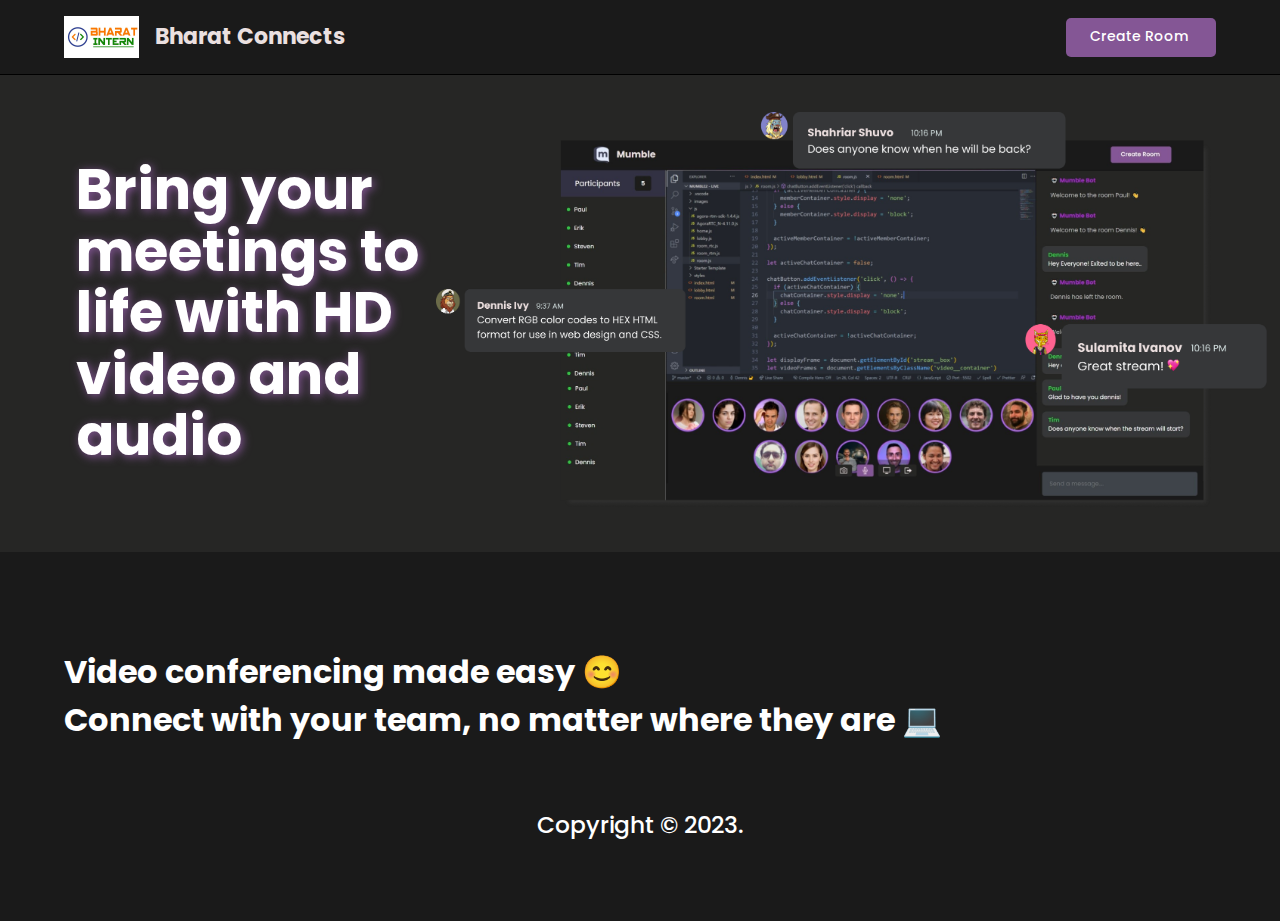
<file: index.html>
<!DOCTYPE html>
<html>

<head>
    <meta charset='utf-8'>
    <meta http-equiv='X-UA-Compatible' content='IE=edge'>
    <title>Room</title>
    <meta name='viewport' content='width=device-width, initial-scale=1'>
    <link rel='stylesheet' type='text/css' media='screen' href='styles/main.css'>
    <link rel='stylesheet' type='text/css' media='screen' href='styles/lobby.css'>
    <link rel='stylesheet' type='text/css' media='screen' href='styles/index.css'>
</head>

<body>

    <header id="nav">
        <div class="nav--list">
            <a href="index.html" />
            <h3 id="logo">
                <img src="./images/logo.png" alt="Site Logo">
                Bharat Connects
            </h3>
            </a>
        </div>
        <div id="nav__links">
            <a class="nav__link" id="create__room__btn" href="lobby.html">
                Create Room
                <svg xmlns="http://www.w3.org/2000/svg" width="24" height="24" fill="#ede0e0" viewBox="0 0 24 24">
                    <path
                        d="M12 0c-6.627 0-12 5.373-12 12s5.373 12 12 12 12-5.373 12-12-5.373-12-12-12zm6 13h-5v5h-2v-5h-5v-2h5v-5h2v5h5v2z" />
                </svg>
            </a>
        </div>
    </header>

    <section class="hero__section">
        <h2>Bring your meetings to life with HD video and audio</h2>
        <div class="hero__section__img">
            <img style="max-height: 550px;object-fit: contain;" src="./images/preview.png" alt="hero__img">
        </div>
    </section>

    <footer>
        <section id="room__list">
            <h3 id="room__listTitle">
                Video conferencing made easy 😊<br>
                Connect with your team, no matter where they are 💻
            </h3>
            <div id="footer">
                <h1>Copyright © 2023.</h1>
            </div>
        </section>
    </footer>

</body>

</html>
</file>
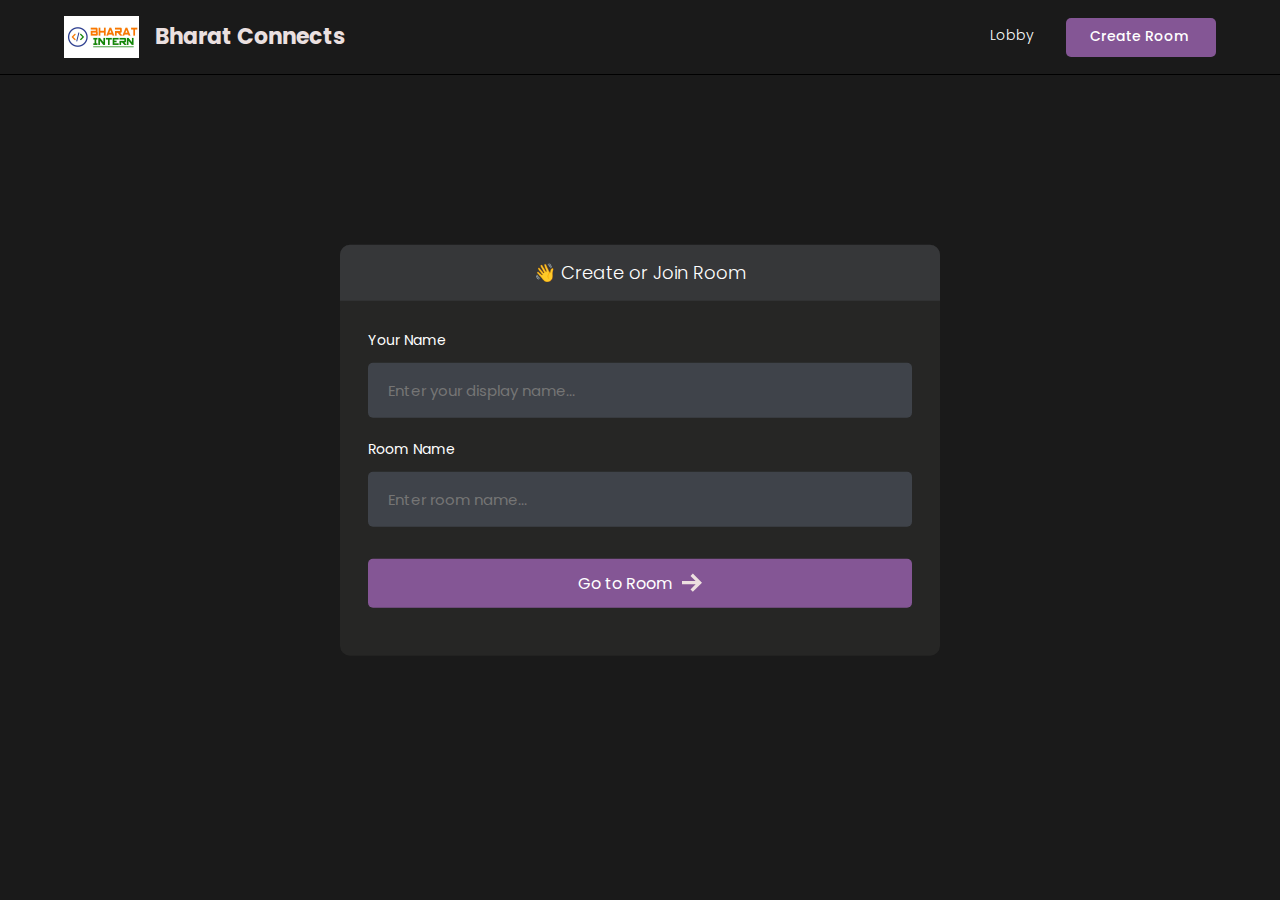
<file: lobby.html>
<!DOCTYPE html>
<html>

<head>
    <meta charset='utf-8'>
    <meta http-equiv='X-UA-Compatible' content='IE=edge'>
    <title>Room</title>
    <meta name='viewport' content='width=device-width, initial-scale=1'>
    <link rel='stylesheet' type='text/css' media='screen' href='styles/main.css'>
    <link rel='stylesheet' type='text/css' media='screen' href='styles/lobby.css'>
</head>

<body>

    <header id="nav">
        <div class="nav--list">
            <a href="lobby.html" />
            <h3 id="logo">
                <img src="./images/logo.png" alt="Site Logo">
                <span>Bharat Connects</span>
            </h3>
            </a>
        </div>

        <div id="nav__links">
            <a class="nav__link" href="/">
                Lobby
                <svg xmlns="http://www.w3.org/2000/svg" width="24" height="24" fill="#ede0e0" viewBox="0 0 24 24">
                    <path
                        d="M20 7.093v-5.093h-3v2.093l3 3zm4 5.907l-12-12-12 12h3v10h7v-5h4v5h7v-10h3zm-5 8h-3v-5h-8v5h-3v-10.26l7-6.912 7 6.99v10.182z" />
                </svg>
            </a>
            <a class="nav__link" id="create__room__btn" href="lobby.html">
                Create Room
                <svg xmlns="http://www.w3.org/2000/svg" width="24" height="24" fill="#ede0e0" viewBox="0 0 24 24">
                    <path
                        d="M12 0c-6.627 0-12 5.373-12 12s5.373 12 12 12 12-5.373 12-12-5.373-12-12-12zm6 13h-5v5h-2v-5h-5v-2h5v-5h2v5h5v2z" />
                </svg>
            </a>
        </div>
    </header>

    <main id="room__lobby__container">
        <div id="form__container">
            <div id="form__container__header">
                <p>👋 Create or Join Room</p>
            </div>


            <form id="lobby__form">

                <div class="form__field__wrapper">
                    <label>Your Name</label>
                    <input type="text" name="name" required placeholder="Enter your display name..." />
                </div>

                <div class="form__field__wrapper">
                    <label>Room Name</label>
                    <input type="text" name="room" placeholder="Enter room name..." />
                </div>

                <div class="form__field__wrapper">
                    <button type="submit">Go to Room
                        <svg xmlns="http://www.w3.org/2000/svg" width="24" height="24" viewBox="0 0 24 24">
                            <path
                                d="M13.025 1l-2.847 2.828 6.176 6.176h-16.354v3.992h16.354l-6.176 6.176 2.847 2.828 10.975-11z" />
                        </svg>
                    </button>
                </div>
            </form>
        </div>
    </main>

</body>
<script type="text/javascript" src="js/lobby.js"></script>

</html>
</file>
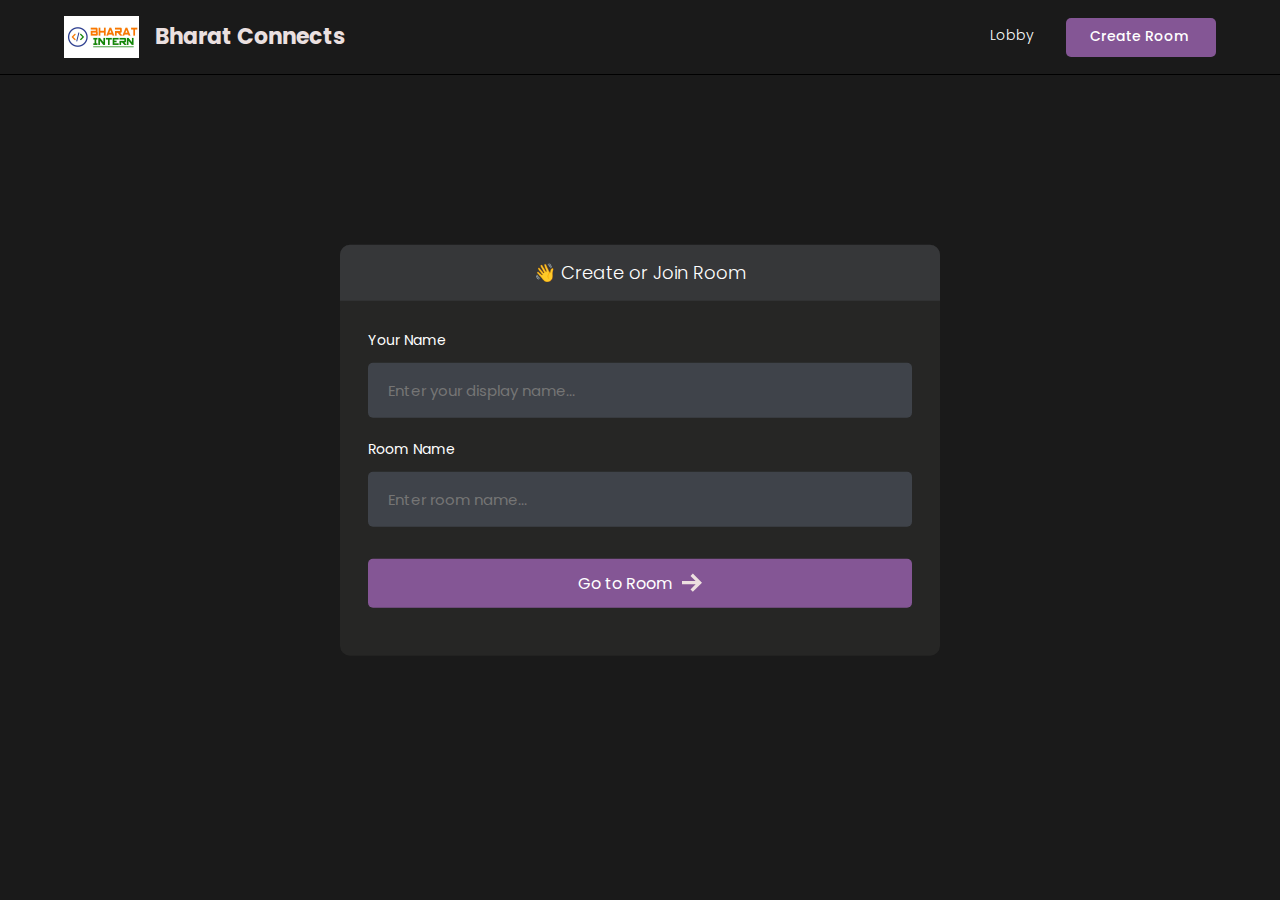
<file: room.html>
<!DOCTYPE html>
<html>

<head>
    <meta charset='utf-8'>
    <meta http-equiv='X-UA-Compatible' content='IE=edge'>
    <title>Room</title>
    <meta name='viewport' content='width=device-width, initial-scale=1'>
    <link rel='stylesheet' type='text/css' media='screen' href='styles/main.css'>

    <link rel='stylesheet' type='text/css' media='screen' href='styles/room.css'>
</head>

<body>

    <header id="nav">
        <div class="nav--list">
            <button id="members__button">
                <svg width="24" height="24" xmlns="http://www.w3.org/2000/svg" fill-rule="evenodd" clip-rule="evenodd">
                    <path d="M24 18v1h-24v-1h24zm0-6v1h-24v-1h24zm0-6v1h-24v-1h24z" fill="#ede0e0">
                        <path d="M24 19h-24v-1h24v1zm0-6h-24v-1h24v1zm0-6h-24v-1h24v1z" />
                </svg>
            </button>
            <a href="lobby.html" />
            <h3 id="logo">
                <img src="./images/logo.png" alt="Site Logo">
                <span>Bharat Connects</span>
            </h3>
            </a>
        </div>

        <div id="nav__links">
            <button id="chat__button"><svg width="24" height="24" xmlns="http://www.w3.org/2000/svg" fill-rule="evenodd"
                    fill="#ede0e0" clip-rule="evenodd">
                    <path
                        d="M24 20h-3v4l-5.333-4h-7.667v-4h2v2h6.333l2.667 2v-2h3v-8.001h-2v-2h4v12.001zm-15.667-6l-5.333 4v-4h-3v-14.001l18 .001v14h-9.667zm-6.333-2h3v2l2.667-2h8.333v-10l-14-.001v10.001z" />
                </svg></button>
            <!-- <a class="nav__link" href="/">
                Lobby
                <svg xmlns="http://www.w3.org/2000/svg" width="24" height="24" fill="#ede0e0" viewBox="0 0 24 24"><path d="M20 7.093v-5.093h-3v2.093l3 3zm4 5.907l-12-12-12 12h3v10h7v-5h4v5h7v-10h3zm-5 8h-3v-5h-8v5h-3v-10.26l7-6.912 7 6.99v10.182z"/></svg>
            </a> -->
            <a class="nav__link" id="create__room__btn" href="lobby.html">
                Create Room
                <svg xmlns="http://www.w3.org/2000/svg" width="24" height="24" fill="#ede0e0" viewBox="0 0 24 24">
                    <path
                        d="M12 0c-6.627 0-12 5.373-12 12s5.373 12 12 12 12-5.373 12-12-5.373-12-12-12zm6 13h-5v5h-2v-5h-5v-2h5v-5h2v5h5v2z" />
                </svg>
            </a>
        </div>
    </header>

    <main class="container">
        <div id="room__container">
            <section id="members__container">

                <div id="members__header">
                    <p>Participants</p>
                    <strong id="members__count"></strong>
                </div>

                <div id="member__list">
                </div>

            </section>
            <section id="stream__container">
                <div id="stream__box"></div>
                <div id="streams__container">
                </div>
                <div class="stream__actions">
                    <button class="active" id="camera-btn">
                        <svg xmlns="http://www.w3.org/2000/svg" width="24" height="24" viewBox="0 0 24 24">
                            <path
                                d="M5 4h-3v-1h3v1zm10.93 0l.812 1.219c.743 1.115 1.987 1.781 3.328 1.781h1.93v13h-20v-13h3.93c1.341 0 2.585-.666 3.328-1.781l.812-1.219h5.86zm1.07-2h-8l-1.406 2.109c-.371.557-.995.891-1.664.891h-5.93v17h24v-17h-3.93c-.669 0-1.293-.334-1.664-.891l-1.406-2.109zm-11 8c0-.552-.447-1-1-1s-1 .448-1 1 .447 1 1 1 1-.448 1-1zm7 0c1.654 0 3 1.346 3 3s-1.346 3-3 3-3-1.346-3-3 1.346-3 3-3zm0-2c-2.761 0-5 2.239-5 5s2.239 5 5 5 5-2.239 5-5-2.239-5-5-5z" />
                        </svg>
                    </button>
                    <button class="active" id="mic-btn">
                        <svg xmlns="http://www.w3.org/2000/svg" width="24" height="24" viewBox="0 0 24 24">
                            <path
                                d="M12 2c1.103 0 2 .897 2 2v7c0 1.103-.897 2-2 2s-2-.897-2-2v-7c0-1.103.897-2 2-2zm0-2c-2.209 0-4 1.791-4 4v7c0 2.209 1.791 4 4 4s4-1.791 4-4v-7c0-2.209-1.791-4-4-4zm8 9v2c0 4.418-3.582 8-8 8s-8-3.582-8-8v-2h2v2c0 3.309 2.691 6 6 6s6-2.691 6-6v-2h2zm-7 13v-2h-2v2h-4v2h10v-2h-4z" />
                        </svg>
                    </button>
                    <button id="screen-btn">
                        <svg xmlns="http://www.w3.org/2000/svg" width="24" height="24" viewBox="0 0 24 24">
                            <path d="M0 1v17h24v-17h-24zm22 15h-20v-13h20v13zm-6.599 4l2.599 3h-12l2.599-3h6.802z" />
                        </svg>
                    </button>
                    <button id="leave-btn" style="background-color: #FF5050">
                        <svg xmlns="http://www.w3.org/2000/svg" width="24" height="24" viewBox="0 0 24 24">
                            <path d="M16 10v-5l8 7-8 7v-5h-8v-4h8zm-16-8v20h14v-2h-12v-16h12v-2h-14z" />
                        </svg>
                    </button>
                </div>
                <button id="join-btn">Join Stream</button>
            </section>

            <section id="messages__container">

                <div id="messages">

                </div>

                <form id="message__form">
                    <input type="text" name="message" placeholder="Send a message...." />
                </form>

            </section>
        </div>
    </main>

</body>
<script type="text/javascript" src="js/AgoraRTC_N-4.18.2.js"></script>
<script type="text/javascript" src="js/agora-rtm-sdk-1.5.1.js"></script>
<script type="text/javascript" src="js/room.js"></script>
<script type="text/javascript" src="js/room_RTM.js"></script>
<script type="text/javascript" src="js/room_RTC.js"></script>

</html>
</file>
<file: styles/main.css>
@import url('https://fonts.googleapis.com/css2?family=Poppins:wght@400;500;600;700;800&display=swap');

* {
  font-family: 'Poppins', sans-serif;
}

/* width */
::-webkit-scrollbar {
  width: 7px;
}

/* Track */
::-webkit-scrollbar-track {
  box-shadow: inset 0 0 5px grey;
  border-radius: 10px;
}

/* Handle */
::-webkit-scrollbar-thumb {
  background: #797a79;
  border-radius: 10px;
}

/* Handle on hover */
::-webkit-scrollbar-thumb:hover {
  background: #845695;
}

body {
  background-color: #1a1a1a;
  color: #fff;

  font-size: 14px;
  padding: 0;
  margin: 0;
  box-sizing: border-box;
}

p,
a {
  font-weight: 300;
}

.avatar__md {
  height: 40px;
  width: 40px;
  object-fit: cover;
  border-radius: 50%;
}

.avatar__sm {
  height: 30px;
  width: 30px;
  object-fit: cover;
  border-radius: 50%;
}

#nav {
  position: fixed;
  top: 0;
  width: 100%;
  box-sizing: border-box;
  display: flex;
  justify-content: space-between;
  align-items: center;
  border-bottom: 1px solid #000000;
  background-color: #1a1a1a;
  text-decoration: none;
  padding: 16px 5%;
  z-index: 999;
}

#logo {
  display: flex;
  align-items: center;
  gap: 16px;
  font-size: 22px;
  font-weight: 700;
  line-height: 0;
  margin: 0;
  color: #ebe0e0;
}

@media (max-width: 640px) {
  #logo span {
    display: none;
  }
}

#logo img {
  height: 42px;
}

#nav a {
  text-decoration: none;
}

#nav__links {
  display: flex;
  align-items: center;
  column-gap: 2em;
}

.nav__link {
  color: #fff;
  text-decoration: none;
  transition: 1s;
  border-bottom: 2px solid transparent;
  transition: all 0.3s ease-in-out;
  padding-bottom: 1px;
}

@media (max-width: 520px) {
  #nav__links {
    column-gap: 3em;
  }
}

.nav__link:hover {
  color: rgb(230, 228, 228);
  text-decoration: none;
  border-color: #845695;
}

#create__room__btn {
  display: block;
  background-color: #845695;
  padding: 8px 24px;
  font-size: 14px;
  font-weight: 500;
  border-radius: 5px;
}

#create__room__btn:hover {
  background-color: #845695;
}

.nav--list {
  display: flex;
  gap: 1rem;
  align-items: center;
}

#members__button,
#chat__button {
  display: none;
  cursor: pointer;
  background: transparent;
  border: none;
}

#members__button:hover svg > path,
#chat__button:hover svg,
.nav__link:hover svg {
  fill: #845695;
}

.nav__link svg {
  width: 0;
  height: 0;
}

@media (max-width: 640px) {
  #members__button {
    display: block;
  }

  .nav__link svg {
    width: 1.5rem;
    height: 1.5rem;
  }
  .nav__link,
  #create__room__btn {
    font-size: 0;
    border: none;
  }

  #create__room__btn {
    padding: 0;
    background-color: transparent;
    border-radius: 50%;
  }

  #create__room__btn:hover {
    background-color: transparent;
  }
}
</file>
<file: styles/lobby.css>
#form__container {
  width: 90%;
  max-width: 600px;
  border-radius: 10px;
  background-color: #262625;
  position: fixed;
  top: 50%;
  left: 50%;
  transform: translate(-50%, -50%);
}

#lobby__form {
  padding: 2em;
}

#form__container__header {
  border-radius: 10px 10px 0 0;
  padding: 10px;
  text-align: center;
  background-color: #363739;
  margin: 0;
  font-size: 18px;
  font-size: 300;
  line-height: 0;
}

.form__field__wrapper {
  width: 100%;
  box-sizing: border-box;
  margin-bottom: 20px;
}

.form__field__wrapper label {
  font-size: 14px;
  line-height: 1.7em;
  margin-bottom: 10px;
  display: block;
}

.form__field__wrapper input {
  box-sizing: border-box;
  color: #fff;
  width: 100%;
  margin: 0;
  border: none;
  border-radius: 5px;
  padding: 16px 20px;
  font-size: 15px;
  background-color: #3f434a;
}

.form__field__wrapper button[type='submit'] {
  margin-top: 32px;
  cursor: pointer;
  background-color: #845695;
  border: none;
  color: #fff;
  font-size: 16px;
  width: 100%;
  display: flex;
  align-items: center;
  justify-content: center;
  padding: 12px;
  border-radius: 5px;
  gap: 10px;
}

.form__field__wrapper button[type='submit'] svg {
  fill: #ede0e0;
  width: 20px;
}

#avatar__selection {
  margin-reight: 10px;
  display: flex;
  gap: 1em;
}

.avatar__option {
  height: 50px;
  width: 50px;
  border-radius: 50%;
  cursor: pointer;
  transition: 0.3s;
  border: 2px solid #797a79;
}

.avatar__option__selected {
  border: 3px solid #845695;
}
</file>
<file: styles/index.css>
.hero__section {
    padding: 3% 1%;
    margin-top: 74px;
    background-color: #262625;
    display: flex;
    justify-content: space-between;
}

.hero__section__img img {
    width: 100%;
    height: auto;
}

.hero__section h2 {
    padding-left: 5%;
    flex-basis: 40%;
    line-height: 1.1;
    font-size: 3.5rem;
    font-weight: 700;
    display: flex;
    text-shadow: 2px 2px 10px #845695;
    align-items: center;
    position: relative;
    z-index: 1;
}

#footer {
    display: flex;
    justify-content: center;
    font-size: smaller;
}

#footer h1 {
    font-weight: 500;
}

#room__list {
    padding: 5%;
}

#room__listTitle {
    font-size: 2rem;
    padding-bottom: 1rem;
}

@media (max-width: 1000px) {
    .hero__section {
        padding: 2rem;
    }
}

@media (max-width: 1000px) {
    .hero__section {
        flex-direction: column;
        justify-content: center;
    }
}

@media (max-width: 1000px) {
    .hero__section h2 {
        font-size: 2.4rem;
        align-self: center;
        text-align: center;
        padding-left: 0;
    }
}

@media (max-width: 1200px) {
    .hero__section h2 {
        font-size: 3rem;
    }
}

@media (max-width: 1440px) {
    .hero__section h2 {
        font-size: 3.5rem;
    }
}
</file>
<file: styles/room.css>
.container {
  margin-top: 74px;
  height: clac(100vh - 74px);
  width: 100%;
  position: relative;
}

#room__container {
  position: relative;
  display: flex;
  gap: 3rem;
}

#members__container {
  background-color: #262625;
  border-right: 1px solid #797a79;
  overflow-y: auto;
  width: 90%;
  max-width: 250px;
  position: fixed;
  height: 100%;
  z-index: 999;
}

#members__count {
  background-color: #1d1d1c;
  padding: 7px 15px;
  font-size: 14px;
  font-weight: 600;
  border-radius: 5px;
}

#members__header {
  display: flex;
  justify-content: space-around;
  align-items: center;
  padding: 0 1rem;
  position: fixed;
  font-size: 18px;
  background-color: #323143;
  width: 218px;
}

#member__list {
  display: flex;
  flex-direction: column;
  gap: 1rem;
  padding-top: 5rem;
  padding-bottom: 6.5rem;
}

.members__list::-webkit-scrollbar {
  height: 14px;
}

.member__wrapper {
  display: flex;
  align-items: center;
  column-gap: 10px;
  padding-left: 1em;
}

.green__icon {
  display: block;
  height: 8px;
  width: 8px;
  border-radius: 50%;
  background-color: #2aca3e;
}

.member_name{
  font-size: 14px;
  line-height: 0;
}

#messages__container {
  height: calc(100vh - 85px);
  background-color: #262625;
  right: 0;
  position: absolute;
  width: 100%;
  max-width: 25rem;
  overflow-y: auto;
  border-left: 1px solid #111;
}

#messages {
  width: 100%;
  height: 100%;
  overflow-y: auto;
}

.message__wrapper:last-child {
  margin-bottom: 6.5rem;
}

.message__wrapper {
  display: flex;
  gap: 10px;
  margin: 1em;
}

.message__body {
  background-color: #363739;
  border-radius: 10px;
  padding: 10px 15px;
  width: fit-content;
  max-width: 900px;
}

.message__body strong {
  font-weight: 600;
  color: #ede0e0;
}

.message__body__bot{
  padding: 0 20px;
  max-width: 900px;
  color: #bdbdbd;
}


.message__author {
  margin-right: 10px;
  color: #2aca3e!important;

}

.message__author__bot {
  margin-right: 10px;
  color: #a52aca!important;

}

.message__text {
  margin: 0;
}

#message__form {
  width: 23.2rem;
  position: fixed;
  bottom: 0;
  display: block;
  background-color: #1a1a1a;
  padding: 1em;
}

#message__form input {
  color: #fff;
  width: 100%;
  border: none;
  border-radius: 5px;
  padding: 18px;
  font-size: 14px;
  box-sizing: border-box;
  background-color: #3f434a;
}

#message__form input:focus {
  outline: none;
}

#message__form input::placeholder {
  color: #707575;
}

#stream__container {
  justify-self: center;
  width: calc(100% - 40.7rem);
  position: fixed;
  left: 15.7rem;
  top: clac(100vh - 72px);
  overflow-y: auto;
  height: 100%;
}

#stream__box{
  background-color: #3f434a;
  height: 60vh;
  display: none;
}

#stream__box .video__container{
  border: 2px solid #000;
  border-radius: 0;
  height: 100%!important;
  width: 100%!important;
  background-size: 300px;
}

#stream__box video{
  border-radius: 0;
}

#streams__container{
  display: flex;
  flex-wrap: wrap;
  justify-content: center;
  align-items: center;
  margin-top: 25px;
  margin-bottom: 225px;
  gap: 2em;
}

.video__container{
  display: flex;
  justify-content: center;
  align-items: center;
  border: 2px solid #b366f9;
  border-radius: 50%;
  cursor: pointer;
  overflow:hidden ;
  height: 300px;
  width: 300px;
  background-image: url("/images/logo.png");
  background-repeat: no-repeat;
  background-position: center;
  background-size: 75px;
}

.video-player{
  height: 100%;
  width: 100%;
}

.video-player video{
  border-radius: 50%;
}
@media (max-width: 1400px) {
  .video__container{
    height: 200px;
    width: 200px;
  }
}

@media (max-width: 1200px) {
  #members__container {
    display: none;
  }

  #members__button {
    display: block;
  }

  #stream__container {
    width: calc(100% - 25rem);
    left: 0;
  }
}

@media (max-width: 980px) {
  #stream__container {
    width: calc(100% - 20rem);
    left: 0;
  }
  #messages__container {
    max-width: 20rem;
  }

  #message__form {
    width: 18.2rem;
  }
}

@media (max-width: 768px) {
  #stream__container {
    width: 100%;
  }

  #messages__container {
    display: none;
  }

  #chat__button {
    display: block;
  }

  .video__container{
    height: 100px;
    width: 100px;
  }
}

#stream__box {
  position: relative;
}

.stream__focus {
  width: 100%;
  height: 100%;
}

.stream__focus iframe {
  width: 100%;
  height: 100%;
}

.stream__actions {
  position: fixed;
  bottom: 1rem;
  border-radius: 8px;
  background-color: #1a1a1a60;
  padding: 1rem;
  left: 50%;
  display: none;
  gap: 1rem;
  transform: translateX(-50%);
}

.stream__actions a,
.stream__actions button {
  cursor: pointer;
  background-color: #262625;
  color: #fff;
  border: none;
  display: flex;
  align-items: center;
  justify-content: center;
  padding: 0.5rem 1rem;
  border-radius: 5px;
  transition: all 0.2s ease-in-out;
}

.stream__actions a svg,
.stream__actions button svg {
  width: 1.5rem;
  height: 1.5rem;
  fill: #ede0e0;
}

.stream__actions a.active,
.stream__actions button.active,
.stream__actions a:hover,
.stream__actions button:hover {
  background-color: #845695;
}

#join-btn{
  background-color: #845695;
  font-size: 18px;
  padding: 25px 50px;
  border: none;
  color: #fff;
  position: fixed;
  bottom: 1rem;
  border-radius: 8px;
  left: 50%;
  transform: translatex(-50%);
  cursor: pointer;
}
</file>
